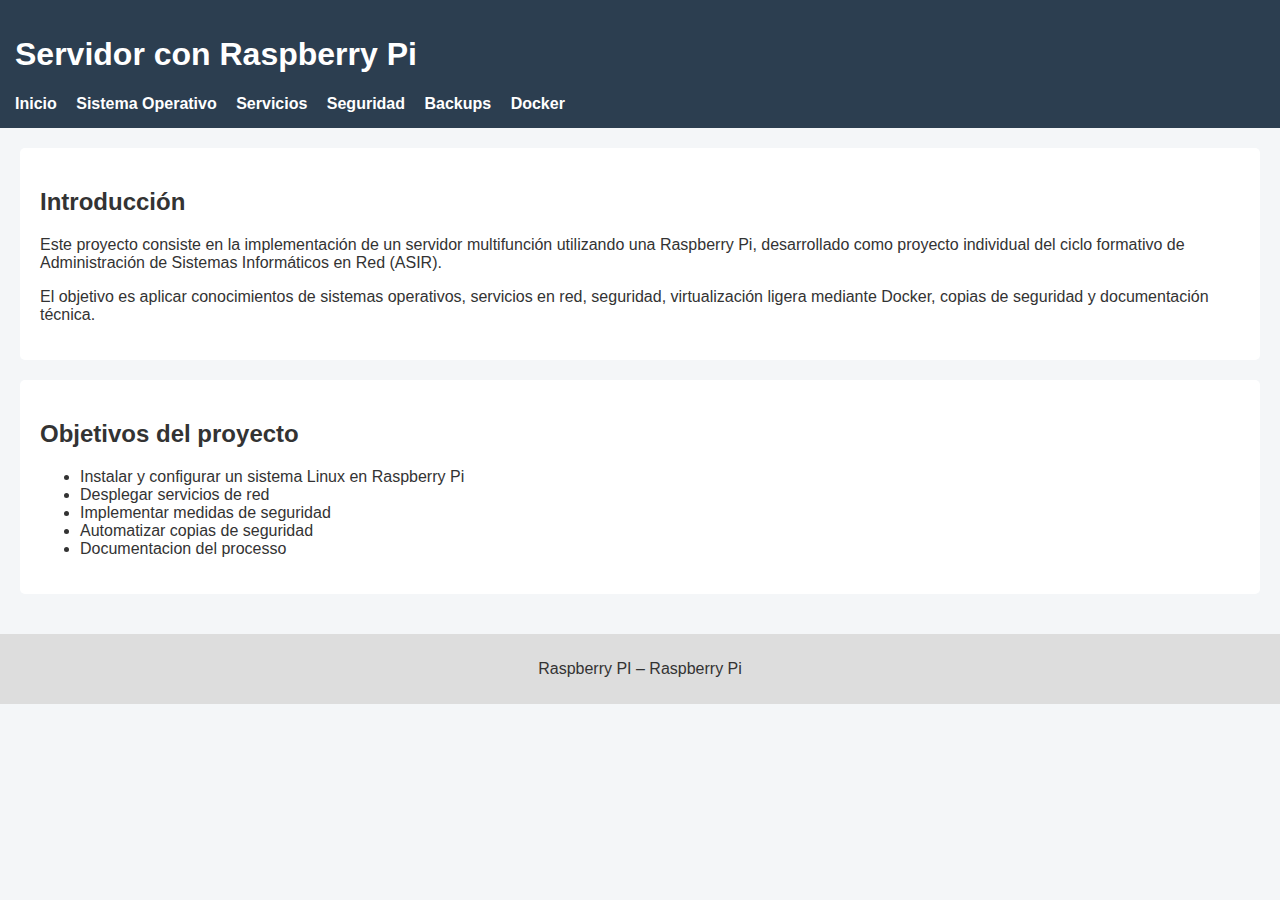
<file: docs/index.html>
<!DOCTYPE html>
<html lang="es">
<head>
  <meta charset="UTF-8">
  <title>Proyecto ASIR - Raspberry Pi</title>
  <link rel="stylesheet" href="style.css">
</head>
<body>

<header>
  <h1>Servidor con Raspberry Pi</h1>
  <nav>
    <a href="index.html">Inicio</a>
    <a href="so.html">Sistema Operativo</a>
    <a href="servicios.html">Servicios</a>
    <a href="seguridad.html">Seguridad</a>
    <a href="backups.html">Backups</a>
    <a href="docker.html">Docker</a>
  </nav>
</header>

<main>
  <section>
    <h2>Introducción</h2>
    <p>
      Este proyecto consiste en la implementación de un servidor multifunción
      utilizando una Raspberry Pi, desarrollado como proyecto individual del
      ciclo formativo de Administración de Sistemas Informáticos en Red (ASIR).
    </p>
    <p>
      El objetivo es aplicar conocimientos de sistemas operativos, servicios en red,
      seguridad, virtualización ligera mediante Docker, copias de seguridad y
      documentación técnica.
    </p>
  </section>

  <section>
    <h2>Objetivos del proyecto</h2>
    <ul>
      <li>Instalar y configurar un sistema Linux en Raspberry Pi</li>
      <li>Desplegar servicios de red</li>
      <li>Implementar medidas de seguridad</li>
      <li>Automatizar copias de seguridad</li>
      <li>Documentacion del processo</li>
    </ul>
  </section>
</main>

<footer>
  <p>Raspberry PI – Raspberry Pi</p>
</footer>

</body>
</html>
</file>
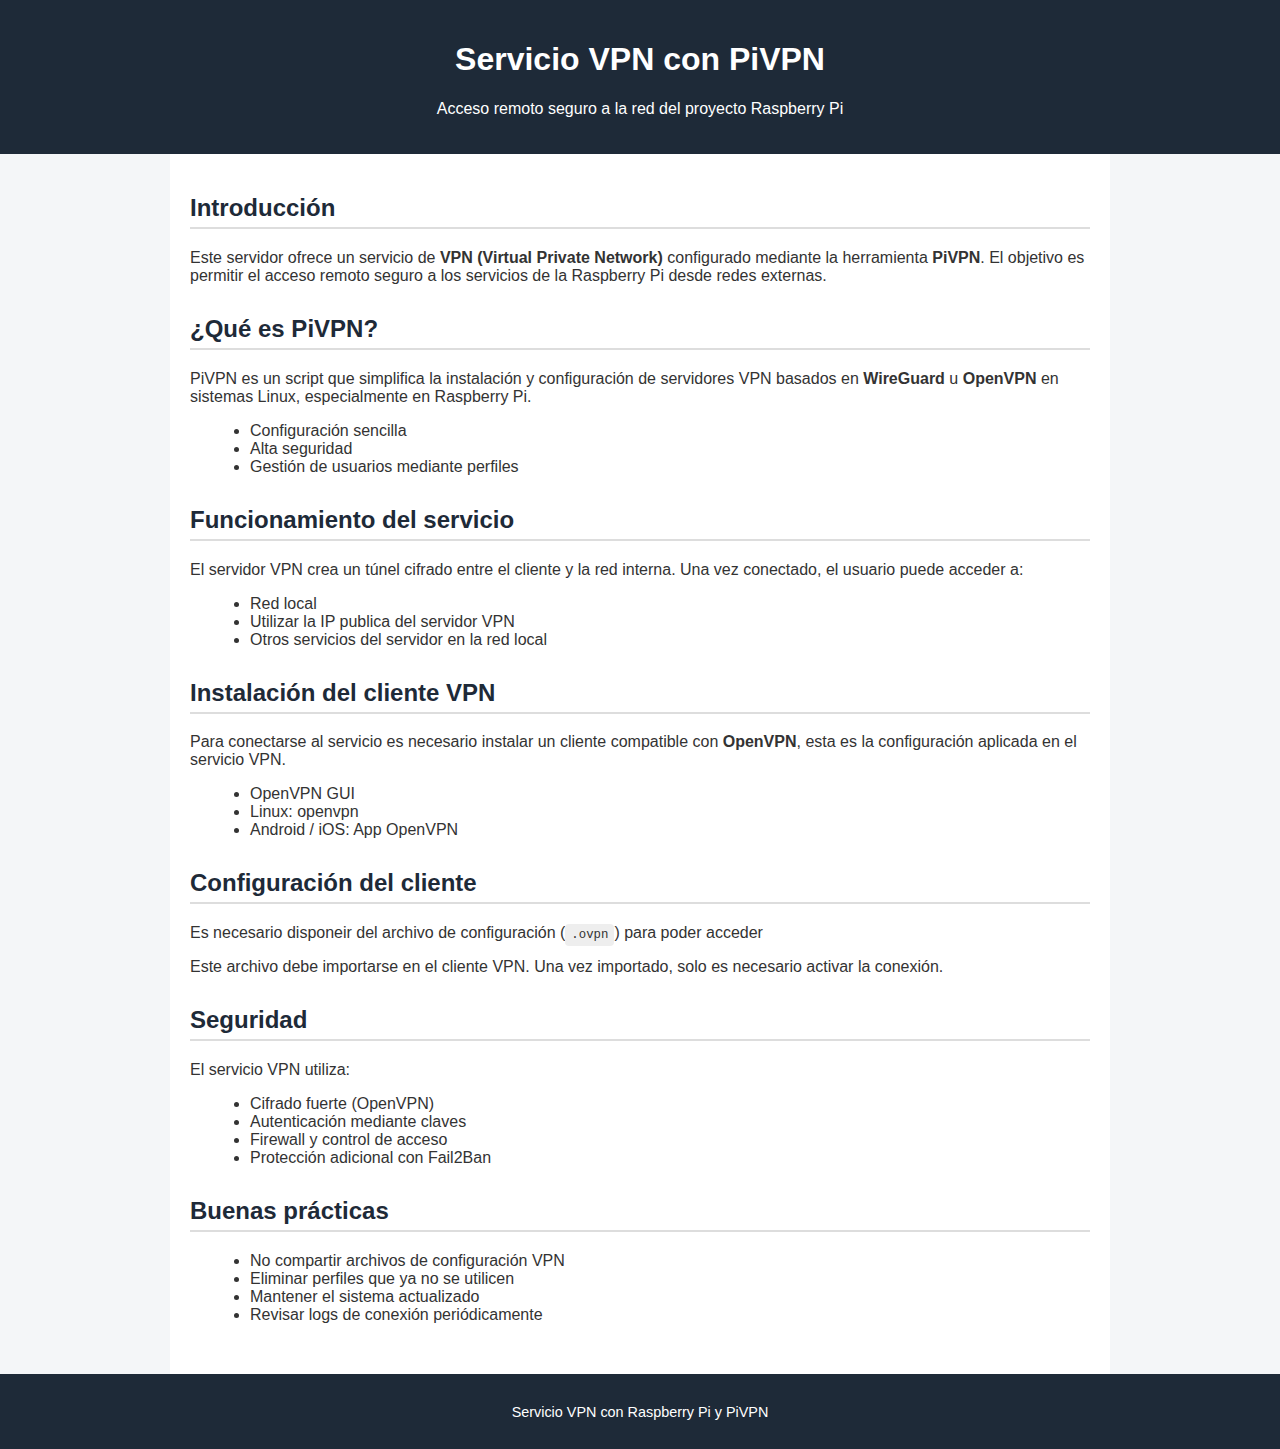
<file: backups/config/config_2026-02-27/html/index.html>
<!DOCTYPE html>
<html lang="es">
<head>
    <meta charset="UTF-8">
    <title>Servicio VPN - PiVPN</title>
    <meta name="viewport" content="width=device-width, initial-scale=1.0">
    <style>
        body {
            font-family: Arial, Helvetica, sans-serif;
            margin: 0;
            background-color: #f4f6f8;
            color: #333;
        }
        header {
            background-color: #1e2a38;
            color: white;
            padding: 20px;
            text-align: center;
        }
        main {
            max-width: 900px;
            margin: auto;
            padding: 20px;
            background-color: white;
        }
        section {
            margin-bottom: 30px;
        }
        h2 {
            color: #1e2a38;
            border-bottom: 2px solid #ddd;
            padding-bottom: 5px;
        }
        code {
            background-color: #eee;
            padding: 4px 6px;
            border-radius: 4px;
            font-size: 0.95em;
        }
        ul {
            margin-left: 20px;
        }
        footer {
            text-align: center;
            padding: 15px;
            background-color: #1e2a38;
            color: white;
            font-size: 0.9em;
        }
    </style>
</head>
<body>

<header>
    <h1>Servicio VPN con PiVPN</h1>
    <p>Acceso remoto seguro a la red del proyecto Raspberry Pi</p>
</header>

<main>

<section>
    <h2>Introducción</h2>
    <p>
        Este servidor ofrece un servicio de <strong>VPN (Virtual Private Network)</strong>
        configurado mediante la herramienta <strong>PiVPN</strong>.
        El objetivo es permitir el acceso remoto seguro a los servicios de la Raspberry Pi
        desde redes externas.
    </p>
</section>

<section>
    <h2>¿Qué es PiVPN?</h2>
    <p>
        PiVPN es un script que simplifica la instalación y configuración de servidores VPN
        basados en <strong>WireGuard</strong> u <strong>OpenVPN</strong> en sistemas Linux,
        especialmente en Raspberry Pi.
    </p>
    <ul>
        <li>Configuración sencilla</li>
        <li>Alta seguridad</li>
        <li>Gestión de usuarios mediante perfiles</li>
    </ul>
</section>

<section>
    <h2>Funcionamiento del servicio</h2>
    <p>
        El servidor VPN crea un túnel cifrado entre el cliente y la red interna.
        Una vez conectado, el usuario puede acceder a:
    </p>
    <ul>
        <li>Red local</li>
        <li>Utilizar la IP publica del servidor VPN</li>
        <li>Otros servicios del servidor en la red local</li>
    </ul>
</section>

<section>
    <h2>Instalación del cliente VPN</h2>
    <p>
        Para conectarse al servicio es necesario instalar un cliente compatible con
        <strong>OpenVPN</strong>, esta es la configuración aplicada en el servicio VPN.
    </p>
    <ul>
        <li>OpenVPN GUI</li>
        <li>Linux: openvpn</li>
        <li>Android / iOS: App OpenVPN</li>
    </ul>
</section>

<section>
    <h2>Configuración del cliente</h2>
    <p>
        Es necesario disponeir del archivo de configuración
        (<code>.ovpn</code>) para poder acceder
    </p>
    <p>
        Este archivo debe importarse en el cliente VPN.
        Una vez importado, solo es necesario activar la conexión.
    </p>
</section>

<section>
    <h2>Seguridad</h2>
    <p>
        El servicio VPN utiliza:
    </p>
    <ul>
        <li>Cifrado fuerte (OpenVPN)</li>
        <li>Autenticación mediante claves</li>
        <li>Firewall y control de acceso</li>
        <li>Protección adicional con Fail2Ban</li>
    </ul>
</section>

<section>
    <h2>Buenas prácticas</h2>
    <ul>
        <li>No compartir archivos de configuración VPN</li>
        <li>Eliminar perfiles que ya no se utilicen</li>
        <li>Mantener el sistema actualizado</li>
        <li>Revisar logs de conexión periódicamente</li>
    </ul>
</section>



</main>

<footer>
    <p>Servicio VPN con Raspberry Pi y PiVPN</p>
    <div style="display:none;"><a href="www.enlace.com">Haz clic en este enlace</a></div>
</footer>

</body>
</html>
</file>
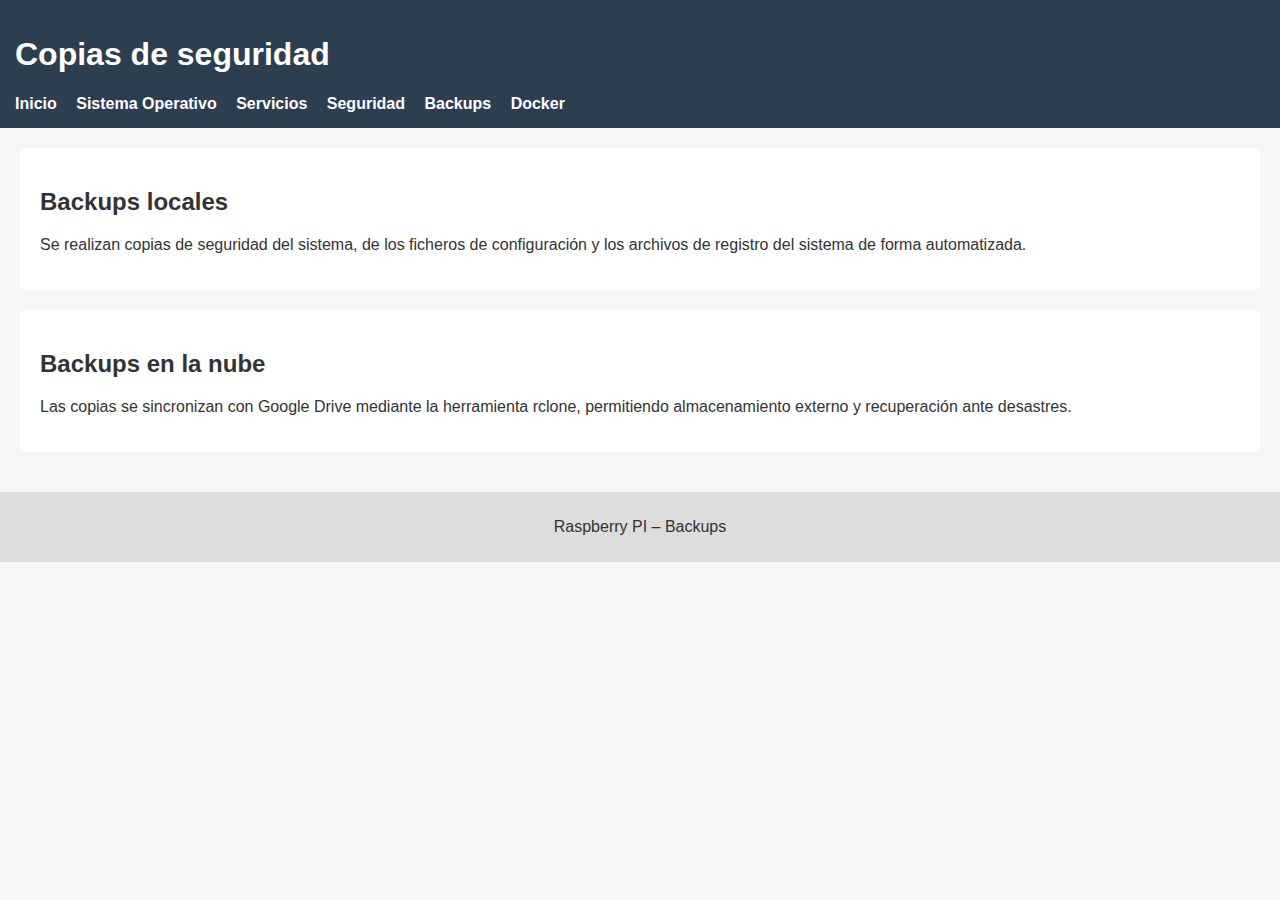
<file: docs/backups.html>
<!DOCTYPE html>
<html lang="es">
<head>
  <meta charset="UTF-8">
  <title>Backups</title>
  <link rel="stylesheet" href="style.css">
</head>
<body>

<header>
  <h1>Copias de seguridad</h1>
  <nav>
    <a href="index.html">Inicio</a>
    <a href="so.html">Sistema Operativo</a>
    <a href="servicios.html">Servicios</a>
    <a href="seguridad.html">Seguridad</a>
    <a href="backups.html">Backups</a>
    <a href="docker.html">Docker</a>
  </nav>
</header>

<main>
  <section>
    <h2>Backups locales</h2>
    <p>
      Se realizan copias de seguridad del sistema, de los ficheros de configuración y los archivos de registro del sistema
      de forma automatizada.
    </p>
  </section>

  <section>
    <h2>Backups en la nube</h2>
    <p>
      Las copias se sincronizan con Google Drive mediante la herramienta rclone,
      permitiendo almacenamiento externo y recuperación ante desastres.
    </p>
  </section>
</main>

<footer>
  <p>Raspberry PI – Backups</p>
</footer>

</body>
</html>
</file>
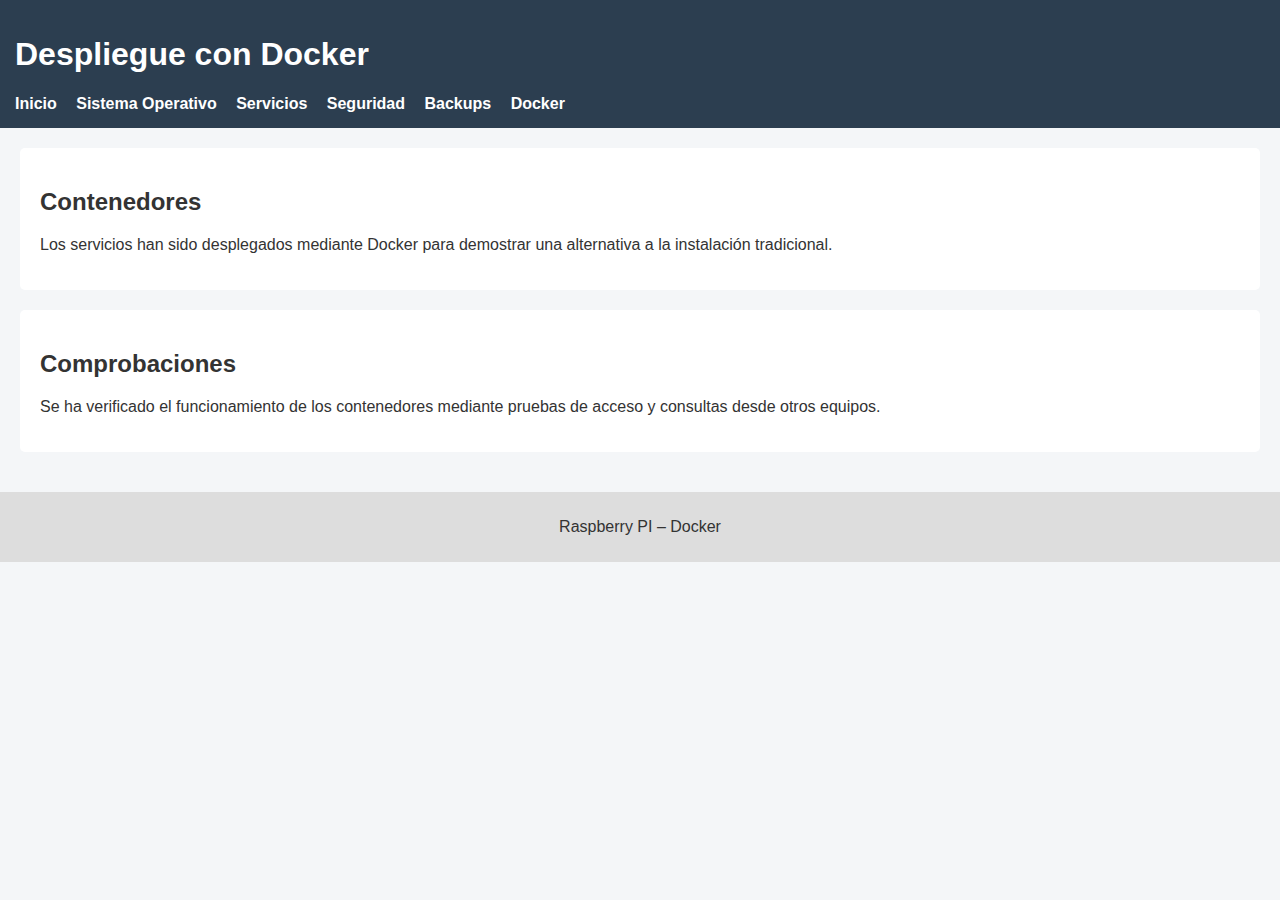
<file: docs/docker.html>
<!DOCTYPE html>
<html lang="es">
<head>
  <meta charset="UTF-8">
  <title>Docker</title>
  <link rel="stylesheet" href="style.css">
</head>
<body>

<header>
  <h1>Despliegue con Docker</h1>
  <nav>
    <a href="index.html">Inicio</a>
    <a href="so.html">Sistema Operativo</a>
    <a href="servicios.html">Servicios</a>
    <a href="seguridad.html">Seguridad</a>
    <a href="backups.html">Backups</a>
    <a href="docker.html">Docker</a>
  </nav>
</header>

<main>
  <section>
    <h2>Contenedores</h2>
    <p>
      Los servicios han sido desplegados mediante Docker para demostrar
      una alternativa a la instalación tradicional.
    </p>
  </section>

  <section>
    <h2>Comprobaciones</h2>
    <p>
      Se ha verificado el funcionamiento de los contenedores mediante pruebas
      de acceso y consultas desde otros equipos.
    </p>
  </section>
</main>

<footer>
  <p>Raspberry PI – Docker</p>
</footer>

</body>
</html>
</file>
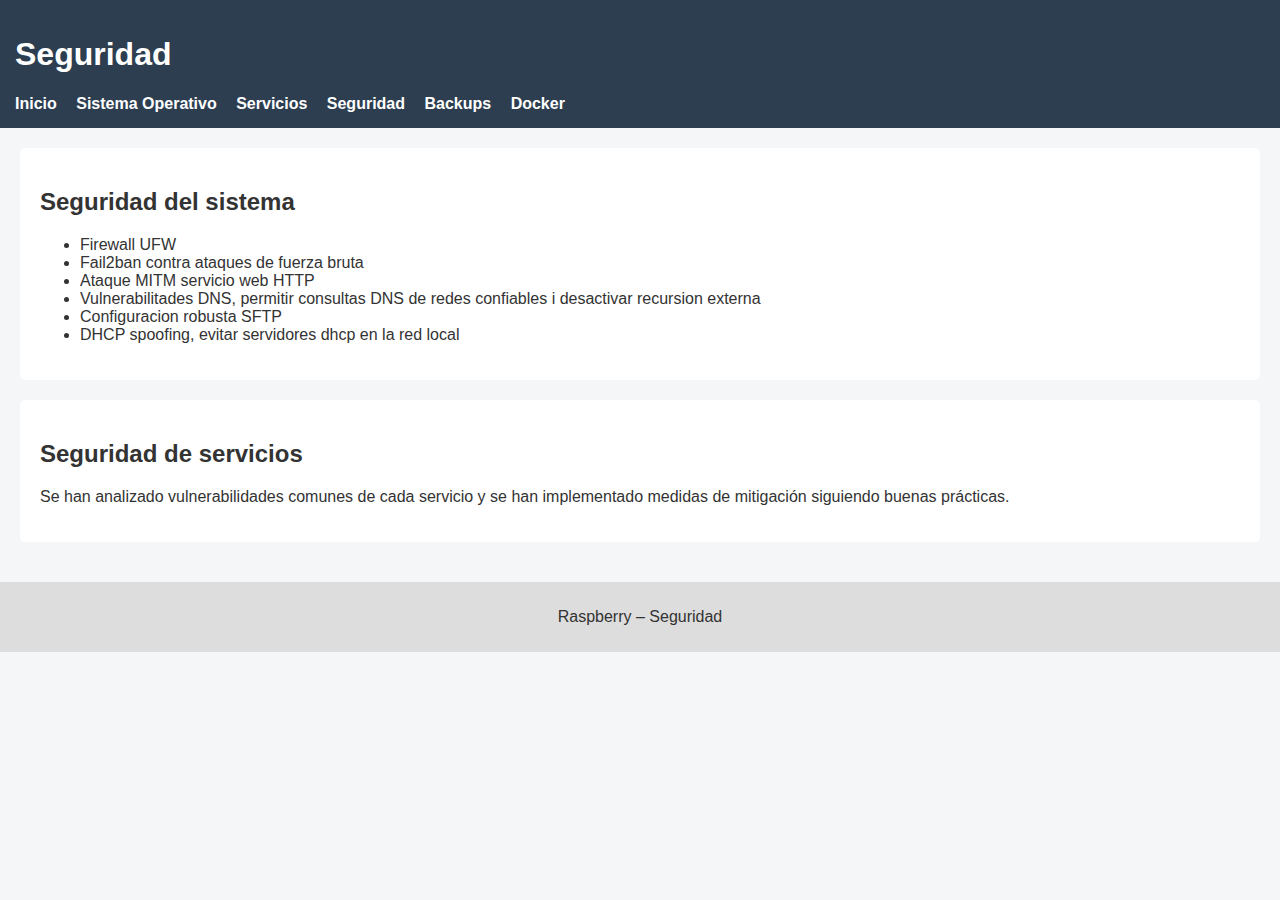
<file: docs/seguridad.html>
<!DOCTYPE html>
<html lang="es">
<head>
  <meta charset="UTF-8">
  <title>Seguridad</title>
  <link rel="stylesheet" href="style.css">
</head>
<body>

<header>
  <h1>Seguridad</h1>
  <nav>
    <a href="index.html">Inicio</a>
    <a href="so.html">Sistema Operativo</a>
    <a href="servicios.html">Servicios</a>
    <a href="seguridad.html">Seguridad</a>
    <a href="backups.html">Backups</a>
    <a href="docker.html">Docker</a>
  </nav>
</header>

<main>
  <section>
    <h2>Seguridad del sistema</h2>
    <ul>
      <li>Firewall UFW</li>
      <li>Fail2ban contra ataques de fuerza bruta</li>
      <li>Ataque MITM servicio web HTTP</li>
      <li>Vulnerabilitades DNS, permitir consultas DNS de redes confiables i desactivar recursion externa</li>
      <li>Configuracion robusta SFTP</li>
      <li>DHCP spoofing, evitar servidores dhcp en la red local</li>
    </ul>
  </section>

  <section>
    <h2>Seguridad de servicios</h2>
    <p>
      Se han analizado vulnerabilidades comunes de cada servicio y se han
      implementado medidas de mitigación siguiendo buenas prácticas.
    </p>
  </section>
</main>

<footer>
  <p>Raspberry – Seguridad</p>
</footer>

</body>
</html>
</file>
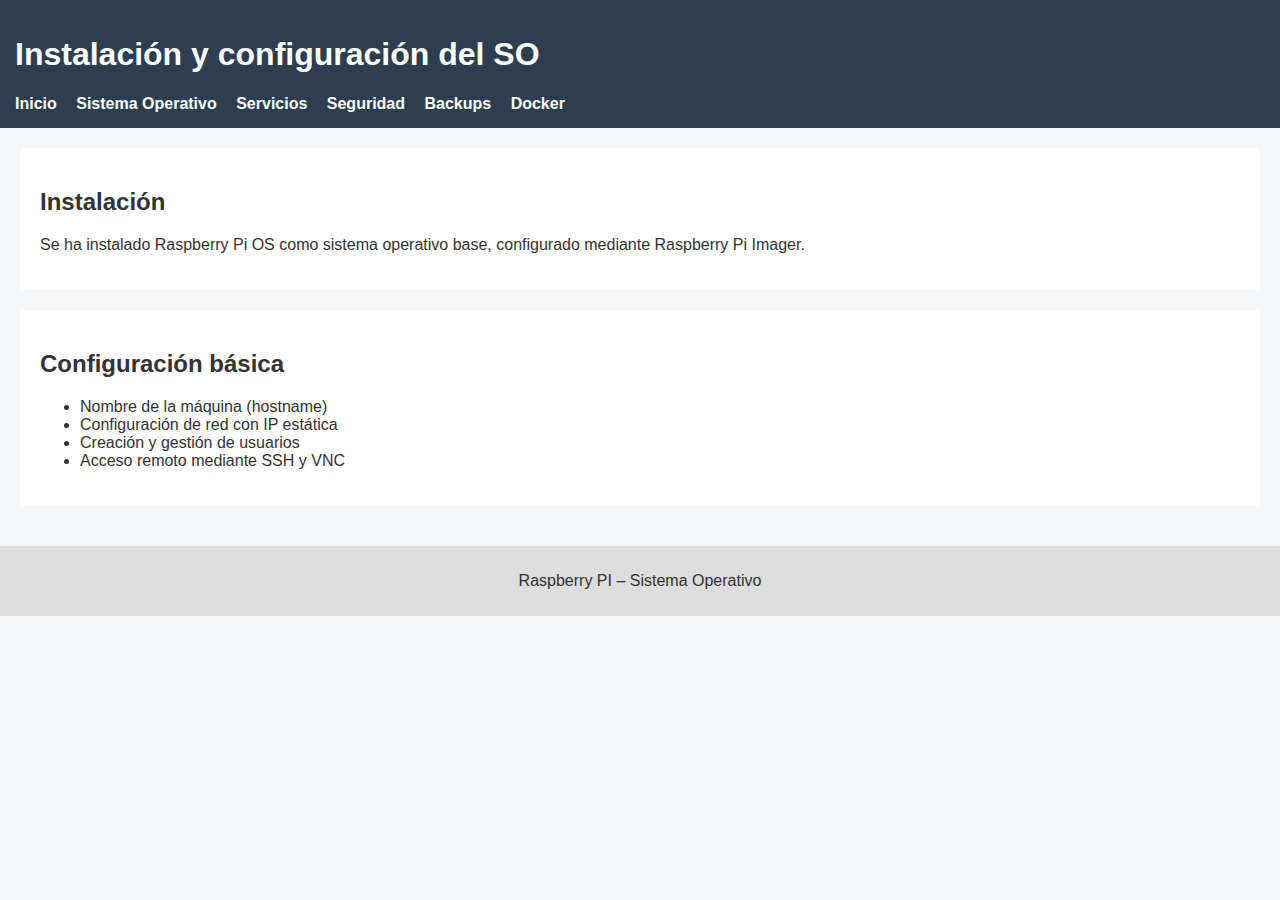
<file: docs/so.html>
<!DOCTYPE html>
<html lang="es">
<head>
  <meta charset="UTF-8">
  <title>Sistema Operativo</title>
  <link rel="stylesheet" href="style.css">
</head>
<body>

<header>
  <h1>Instalación y configuración del SO</h1>
  <nav>
    <a href="index.html">Inicio</a>
    <a href="so.html">Sistema Operativo</a>
    <a href="servicios.html">Servicios</a>
    <a href="seguridad.html">Seguridad</a>
    <a href="backups.html">Backups</a>
    <a href="docker.html">Docker</a>
  </nav>
</header>

<main>
  <section>
    <h2>Instalación</h2>
    <p>
      Se ha instalado Raspberry Pi OS como sistema operativo base,
      configurado mediante Raspberry Pi Imager.
    </p>
  </section>

  <section>
    <h2>Configuración básica</h2>
    <ul>
      <li>Nombre de la máquina (hostname)</li>
      <li>Configuración de red con IP estática</li>
      <li>Creación y gestión de usuarios</li>
      <li>Acceso remoto mediante SSH y VNC</li>
    </ul>
  </section>
</main>

<footer>
  <p>Raspberry PI – Sistema Operativo</p>
</footer>

</body>
</html>
</file>
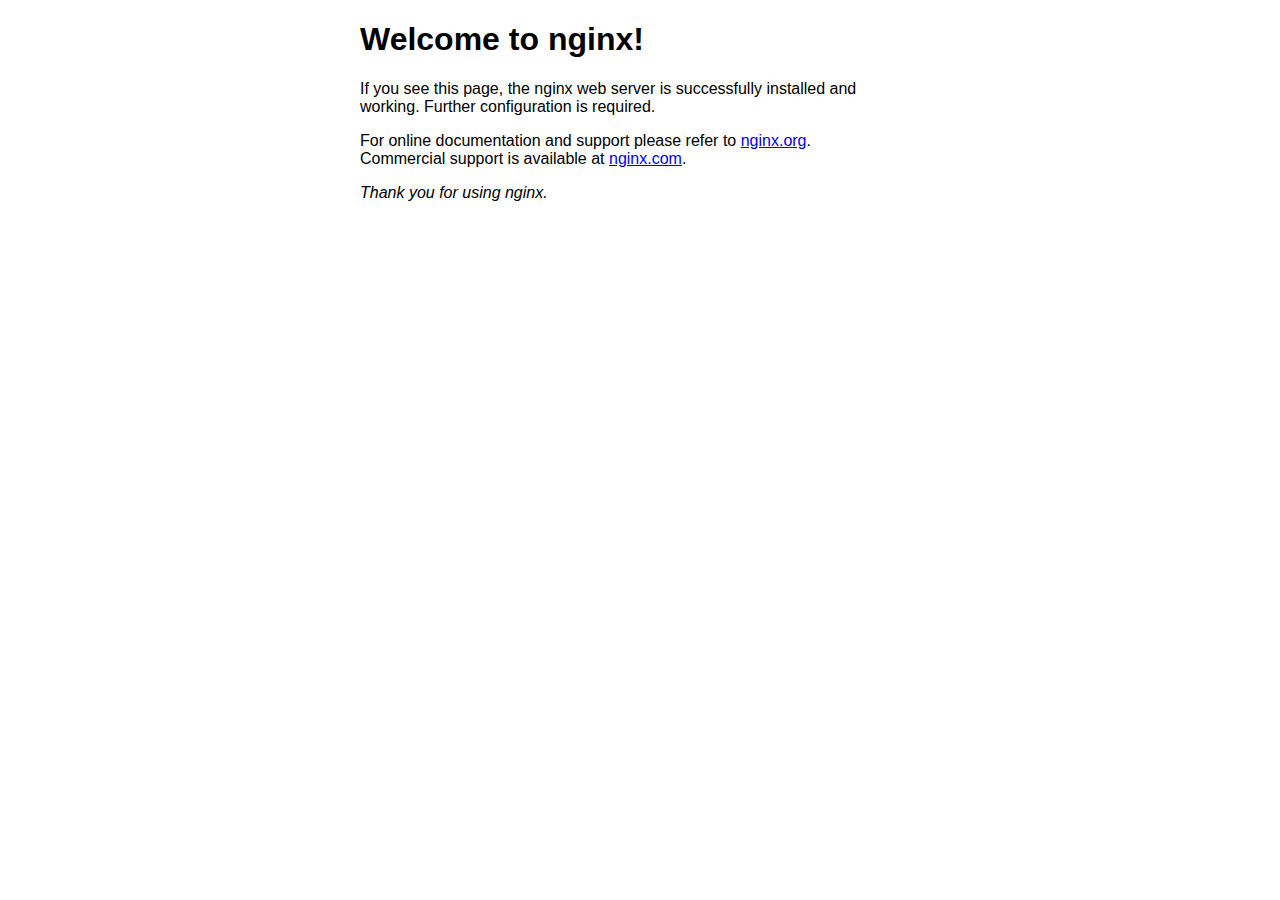
<file: backups/config/config_2026-02-06/html/index.nginx-debian.html>
<!DOCTYPE html>
<html>
<head>
<title>Welcome to nginx!</title>
<style>
html { color-scheme: light dark; }
body { width: 35em; margin: 0 auto;
font-family: Tahoma, Verdana, Arial, sans-serif; }
</style>
</head>
<body>
<h1>Welcome to nginx!</h1>
<p>If you see this page, the nginx web server is successfully installed and
working. Further configuration is required.</p>

<p>For online documentation and support please refer to
<a href="http://nginx.org/">nginx.org</a>.<br/>
Commercial support is available at
<a href="http://nginx.com/">nginx.com</a>.</p>

<p><em>Thank you for using nginx.</em></p>
</body>
</html>
</file>
<file: docs/style.css>
/* style.css */
body {
  font-family: Arial, Helvetica, sans-serif;
  margin: 0;
  background-color: #f4f6f8;
  color: #333;
}

header {
  background-color: #2c3e50;
  color: white;
  padding: 15px;
}

nav a {
  color: white;
  margin-right: 15px;
  text-decoration: none;
  font-weight: bold;
}

nav a:hover {
  text-decoration: underline;
}

main {
  padding: 20px;
}

section {
  background: white;
  padding: 20px;
  margin-bottom: 20px;
  border-radius: 5px;
}

footer {
  text-align: center;
  padding: 10px;
  background: #ddd;
}
</file>
